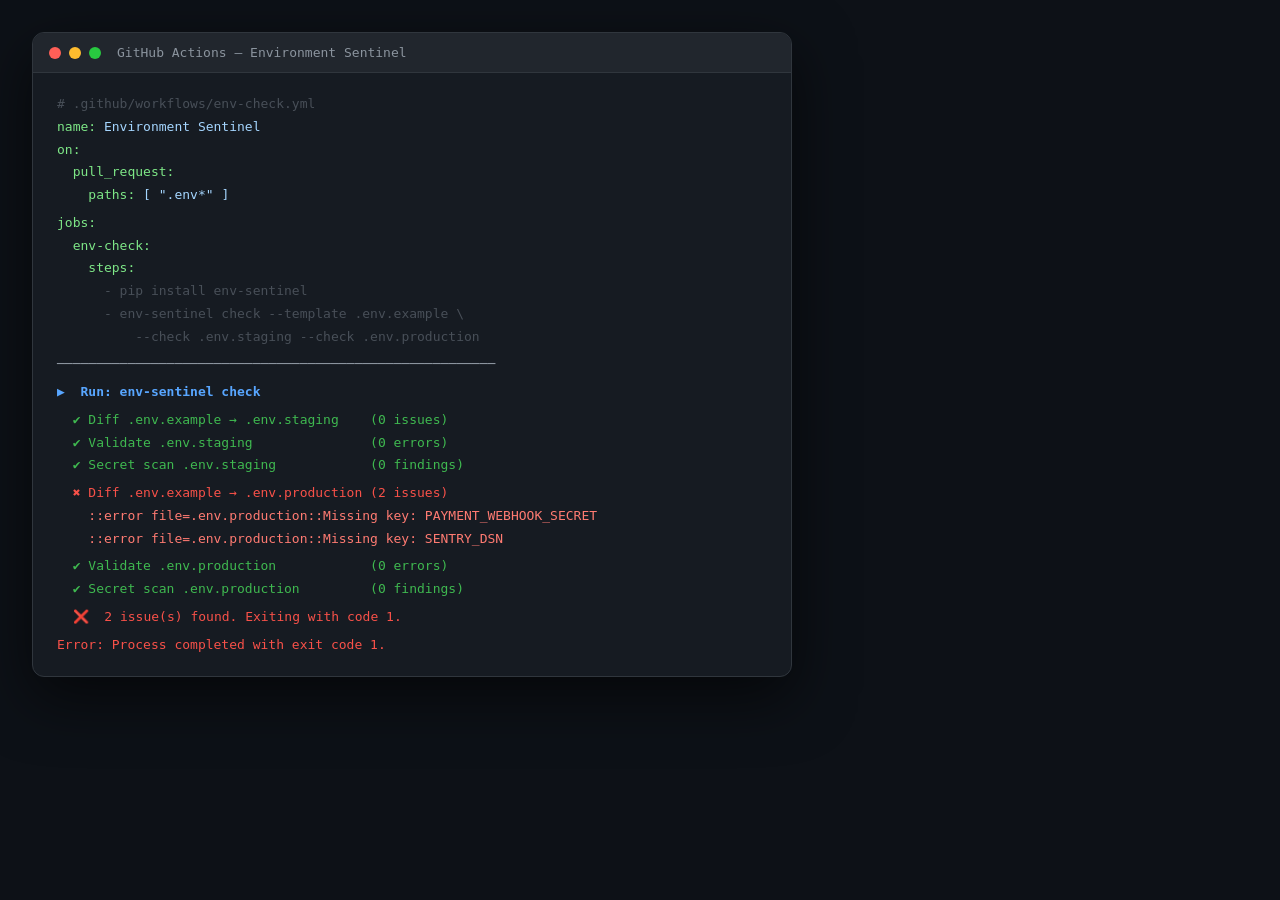
<file: env-sentinel-ci.html>
<!DOCTYPE html>
<html lang="en">
<head>
<meta charset="UTF-8">
<meta name="viewport" content="width=device-width, initial-scale=1.0">
<title>env-sentinel CI / GitHub Actions</title>
<style>
  * { margin: 0; padding: 0; box-sizing: border-box; }
  body { background: #0d1117; font-family: 'SF Mono', 'Fira Code', monospace; padding: 32px; }

  .window {
    background: #161b22;
    border-radius: 12px;
    overflow: hidden;
    width: 760px;
    border: 1px solid #30363d;
    box-shadow: 0 20px 60px rgba(0,0,0,0.6);
  }

  .titlebar {
    background: #21262d;
    padding: 12px 16px;
    display: flex;
    align-items: center;
    gap: 8px;
    border-bottom: 1px solid #30363d;
  }
  .dot { width: 12px; height: 12px; border-radius: 50%; }
  .dot.red    { background: #ff5f57; }
  .dot.yellow { background: #febc2e; }
  .dot.green  { background: #28c840; }
  .title-text { color: #8b949e; font-size: 13px; margin-left: 8px; }

  .terminal { padding: 20px 24px; font-size: 13px; line-height: 1.75; }

  .prompt { color: #7ee787; }
  .cmd    { color: #e6edf3; }
  .flag   { color: #79c0ff; }
  .arg    { color: #ffa657; }
  .ok     { color: #3fb950; }
  .warn   { color: #d29922; }
  .err    { color: #f85149; }
  .yaml-key   { color: #7ee787; }
  .yaml-val   { color: #ffa657; }
  .yaml-str   { color: #a5d6ff; }
  .yaml-cmd   { color: #e6edf3; }
  .yaml-comm  { color: #484f58; }
  .step   { color: #58a6ff; font-weight: bold; }
  .gray   { color: #8b949e; }
  .white  { color: #e6edf3; }
  .section-title { color: #58a6ff; font-weight: bold; }
  .annotation-err  { color: #ff7b72; }
  .annotation-warn { color: #e3b341; }

  .line   { display: block; white-space: pre; }
  .blank  { display: block; height: 5px; }
  .indent { display: inline-block; width: 16px; }
  .indent2 { display: inline-block; width: 32px; }
</style>
</head>
<body>

<div class="window" id="shot-ci">
  <div class="titlebar">
    <div class="dot red"></div><div class="dot yellow"></div><div class="dot green"></div>
    <span class="title-text">GitHub Actions — Environment Sentinel</span>
  </div>
  <div class="terminal">
    <span class="line"><span class="yaml-comm"># .github/workflows/env-check.yml</span></span>
    <span class="line"><span class="yaml-key">name:</span> <span class="yaml-str">Environment Sentinel</span></span>
    <span class="line"><span class="yaml-key">on:</span></span>
    <span class="line">  <span class="yaml-key">pull_request:</span></span>
    <span class="line">    <span class="yaml-key">paths:</span> <span class="yaml-str">[ ".env*" ]</span></span>
    <span class="blank"></span>
    <span class="line"><span class="yaml-key">jobs:</span></span>
    <span class="line">  <span class="yaml-key">env-check:</span></span>
    <span class="line">    <span class="yaml-key">steps:</span></span>
    <span class="line">      <span class="yaml-comm">- pip install env-sentinel</span></span>
    <span class="line">      <span class="yaml-comm">- env-sentinel check --template .env.example \</span></span>
    <span class="line">          <span class="yaml-comm">--check .env.staging --check .env.production</span></span>
    <span class="blank"></span>
    <span class="line"><span class="gray">────────────────────────────────────────────────────────</span></span>
    <span class="blank"></span>
    <span class="line"><span class="step">▶  Run: env-sentinel check</span></span>
    <span class="blank"></span>
    <span class="line"><span class="ok">  ✔ Diff .env.example → .env.staging    (0 issues)</span></span>
    <span class="line"><span class="ok">  ✔ Validate .env.staging               (0 errors)</span></span>
    <span class="line"><span class="ok">  ✔ Secret scan .env.staging            (0 findings)</span></span>
    <span class="blank"></span>
    <span class="line"><span class="err">  ✖ Diff .env.example → .env.production (2 issues)</span></span>
    <span class="line"><span class="annotation-err">    ::error file=.env.production::Missing key: PAYMENT_WEBHOOK_SECRET</span></span>
    <span class="line"><span class="annotation-err">    ::error file=.env.production::Missing key: SENTRY_DSN</span></span>
    <span class="blank"></span>
    <span class="line"><span class="ok">  ✔ Validate .env.production            (0 errors)</span></span>
    <span class="line"><span class="ok">  ✔ Secret scan .env.production         (0 findings)</span></span>
    <span class="blank"></span>
    <span class="line"><span class="err">  ❌  2 issue(s) found. Exiting with code 1.</span></span>
    <span class="blank"></span>
    <span class="line"><span class="err">Error: Process completed with exit code 1.</span></span>
  </div>
</div>

</body>
</html>
</file>
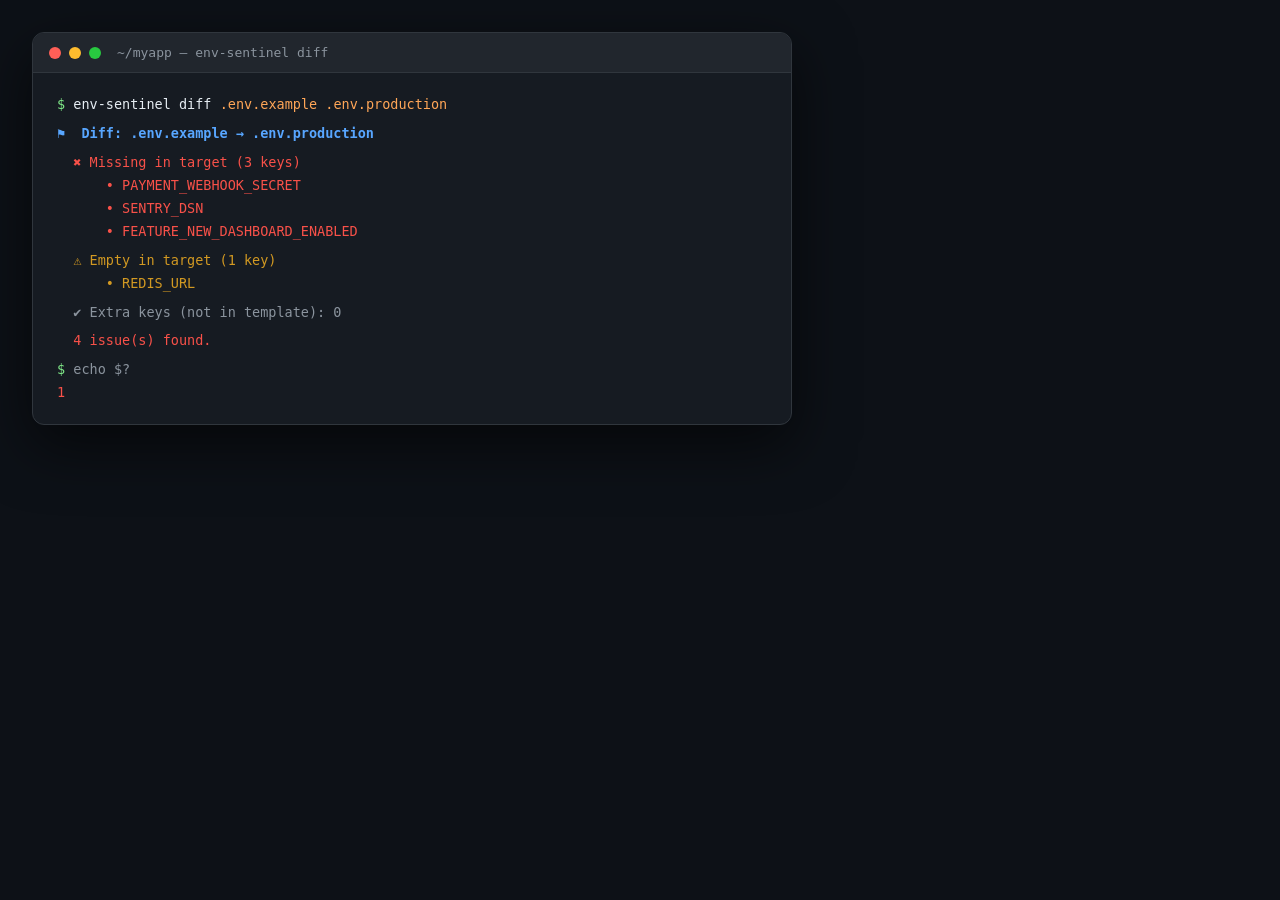
<file: env-sentinel-demo.html>
<!DOCTYPE html>
<html lang="en">
<head>
<meta charset="UTF-8">
<meta name="viewport" content="width=device-width, initial-scale=1.0">
<title>env-sentinel demo</title>
<style>
  * { margin: 0; padding: 0; box-sizing: border-box; }
  body { background: #0d1117; font-family: 'SF Mono', 'Fira Code', monospace; padding: 32px; }

  .window {
    background: #161b22;
    border-radius: 12px;
    overflow: hidden;
    width: 760px;
    border: 1px solid #30363d;
    box-shadow: 0 20px 60px rgba(0,0,0,0.6);
  }

  .titlebar {
    background: #21262d;
    padding: 12px 16px;
    display: flex;
    align-items: center;
    gap: 8px;
    border-bottom: 1px solid #30363d;
  }
  .dot { width: 12px; height: 12px; border-radius: 50%; }
  .dot.red    { background: #ff5f57; }
  .dot.yellow { background: #febc2e; }
  .dot.green  { background: #28c840; }
  .title-text { color: #8b949e; font-size: 13px; margin-left: 8px; }

  .terminal { padding: 20px 24px; font-size: 13.5px; line-height: 1.7; }

  .prompt { color: #7ee787; }
  .cmd    { color: #e6edf3; }
  .flag   { color: #79c0ff; }
  .arg    { color: #ffa657; }
  .dim    { color: #484f58; }
  .ok     { color: #3fb950; }
  .warn   { color: #d29922; }
  .err    { color: #f85149; }
  .hi     { color: #ff7b72; }
  .med    { color: #e3b341; }
  .label  { color: #58a6ff; }
  .white  { color: #e6edf3; }
  .gray   { color: #8b949e; }

  .line   { display: block; white-space: pre; }
  .blank  { display: block; height: 6px; }
  .section-title { color: #58a6ff; font-weight: bold; }
  .bar    { color: #3fb950; }
  .bar-warn { color: #d29922; }
</style>
</head>
<body>

<!-- Screenshot 1: diff command -->
<div class="window" id="shot1">
  <div class="titlebar">
    <div class="dot red"></div><div class="dot yellow"></div><div class="dot green"></div>
    <span class="title-text">~/myapp — env-sentinel diff</span>
  </div>
  <div class="terminal">
    <span class="line"><span class="prompt">$</span> <span class="cmd">env-sentinel</span> <span class="cmd">diff</span> <span class="arg">.env.example</span> <span class="arg">.env.production</span></span>
    <span class="blank"></span>
    <span class="line"><span class="section-title">⚑  Diff: .env.example → .env.production</span></span>
    <span class="blank"></span>
    <span class="line"><span class="err">  ✖ Missing in target (3 keys)</span></span>
    <span class="line"><span class="err">      • PAYMENT_WEBHOOK_SECRET</span></span>
    <span class="line"><span class="err">      • SENTRY_DSN</span></span>
    <span class="line"><span class="err">      • FEATURE_NEW_DASHBOARD_ENABLED</span></span>
    <span class="blank"></span>
    <span class="line"><span class="warn">  ⚠ Empty in target (1 key)</span></span>
    <span class="line"><span class="warn">      • REDIS_URL</span></span>
    <span class="blank"></span>
    <span class="line"><span class="gray">  ✔ Extra keys (not in template): 0</span></span>
    <span class="blank"></span>
    <span class="line"><span class="err">  4 issue(s) found.</span></span>
    <span class="blank"></span>
    <span class="line"><span class="prompt">$</span> <span class="gray">echo $?</span></span>
    <span class="line"><span class="err">1</span></span>
  </div>
</div>

</body>
</html>
</file>
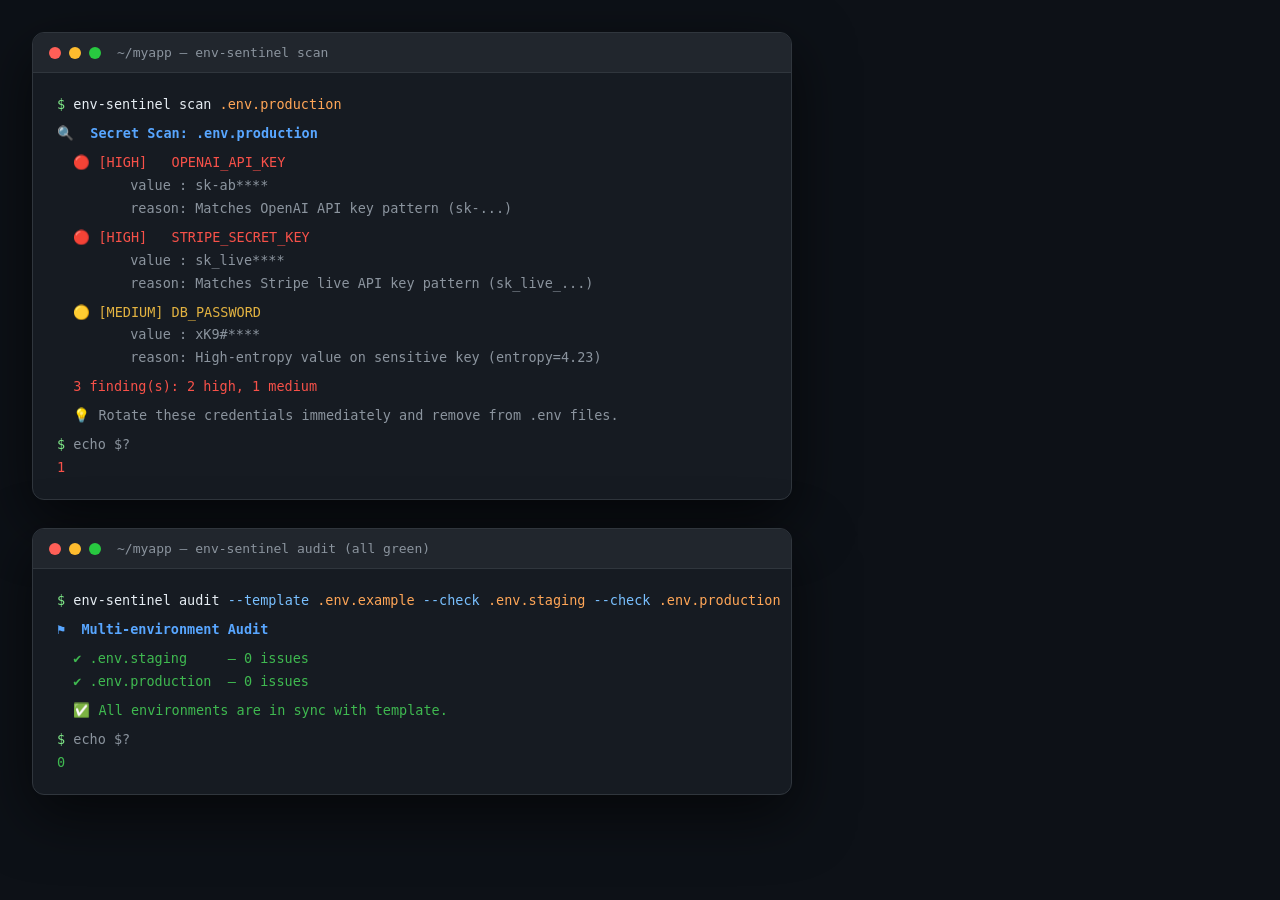
<file: env-sentinel-scan.html>
<!DOCTYPE html>
<html lang="en">
<head>
<meta charset="UTF-8">
<meta name="viewport" content="width=device-width, initial-scale=1.0">
<title>env-sentinel scan + audit</title>
<style>
  * { margin: 0; padding: 0; box-sizing: border-box; }
  body { background: #0d1117; font-family: 'SF Mono', 'Fira Code', monospace; padding: 32px; }

  .window {
    background: #161b22;
    border-radius: 12px;
    overflow: hidden;
    width: 760px;
    border: 1px solid #30363d;
    box-shadow: 0 20px 60px rgba(0,0,0,0.6);
    margin-bottom: 28px;
  }

  .titlebar {
    background: #21262d;
    padding: 12px 16px;
    display: flex;
    align-items: center;
    gap: 8px;
    border-bottom: 1px solid #30363d;
  }
  .dot { width: 12px; height: 12px; border-radius: 50%; }
  .dot.red    { background: #ff5f57; }
  .dot.yellow { background: #febc2e; }
  .dot.green  { background: #28c840; }
  .title-text { color: #8b949e; font-size: 13px; margin-left: 8px; }

  .terminal { padding: 20px 24px; font-size: 13.5px; line-height: 1.7; }

  .prompt { color: #7ee787; }
  .cmd    { color: #e6edf3; }
  .flag   { color: #79c0ff; }
  .arg    { color: #ffa657; }
  .dim    { color: #484f58; }
  .ok     { color: #3fb950; }
  .warn   { color: #d29922; }
  .err    { color: #f85149; }
  .hi     { color: #ff7b72; font-weight: bold; }
  .med    { color: #e3b341; }
  .label  { color: #58a6ff; }
  .white  { color: #e6edf3; }
  .gray   { color: #8b949e; }
  .section-title { color: #58a6ff; font-weight: bold; }

  .line   { display: block; white-space: pre; }
  .blank  { display: block; height: 6px; }
</style>
</head>
<body>

<!-- Screenshot 2: scan command -->
<div class="window" id="shot2">
  <div class="titlebar">
    <div class="dot red"></div><div class="dot yellow"></div><div class="dot green"></div>
    <span class="title-text">~/myapp — env-sentinel scan</span>
  </div>
  <div class="terminal">
    <span class="line"><span class="prompt">$</span> <span class="cmd">env-sentinel scan</span> <span class="arg">.env.production</span></span>
    <span class="blank"></span>
    <span class="line"><span class="section-title">🔍  Secret Scan: .env.production</span></span>
    <span class="blank"></span>
    <span class="line"><span class="err">  🔴 [HIGH]   OPENAI_API_KEY</span></span>
    <span class="line"><span class="gray">         value : sk-ab****</span></span>
    <span class="line"><span class="gray">         reason: Matches OpenAI API key pattern (sk-...)</span></span>
    <span class="blank"></span>
    <span class="line"><span class="err">  🔴 [HIGH]   STRIPE_SECRET_KEY</span></span>
    <span class="line"><span class="gray">         value : sk_live****</span></span>
    <span class="line"><span class="gray">         reason: Matches Stripe live API key pattern (sk_live_...)</span></span>
    <span class="blank"></span>
    <span class="line"><span class="med">  🟡 [MEDIUM] DB_PASSWORD</span></span>
    <span class="line"><span class="gray">         value : xK9#****</span></span>
    <span class="line"><span class="gray">         reason: High-entropy value on sensitive key (entropy=4.23)</span></span>
    <span class="blank"></span>
    <span class="line"><span class="err">  3 finding(s): 2 high, 1 medium</span></span>
    <span class="blank"></span>
    <span class="line"><span class="gray">  💡 Rotate these credentials immediately and remove from .env files.</span></span>
    <span class="blank"></span>
    <span class="line"><span class="prompt">$</span> <span class="gray">echo $?</span></span>
    <span class="line"><span class="err">1</span></span>
  </div>
</div>

<!-- Screenshot 3: audit all-clear -->
<div class="window" id="shot3">
  <div class="titlebar">
    <div class="dot red"></div><div class="dot yellow"></div><div class="dot green"></div>
    <span class="title-text">~/myapp — env-sentinel audit (all green)</span>
  </div>
  <div class="terminal">
    <span class="line"><span class="prompt">$</span> <span class="cmd">env-sentinel audit</span> <span class="flag">--template</span> <span class="arg">.env.example</span> <span class="flag">--check</span> <span class="arg">.env.staging</span> <span class="flag">--check</span> <span class="arg">.env.production</span></span>
    <span class="blank"></span>
    <span class="line"><span class="section-title">⚑  Multi-environment Audit</span></span>
    <span class="blank"></span>
    <span class="line"><span class="ok">  ✔ .env.staging     — 0 issues</span></span>
    <span class="line"><span class="ok">  ✔ .env.production  — 0 issues</span></span>
    <span class="blank"></span>
    <span class="line"><span class="ok">  ✅ All environments are in sync with template.</span></span>
    <span class="blank"></span>
    <span class="line"><span class="prompt">$</span> <span class="gray">echo $?</span></span>
    <span class="line"><span class="ok">0</span></span>
  </div>
</div>

</body>
</html>
</file>
